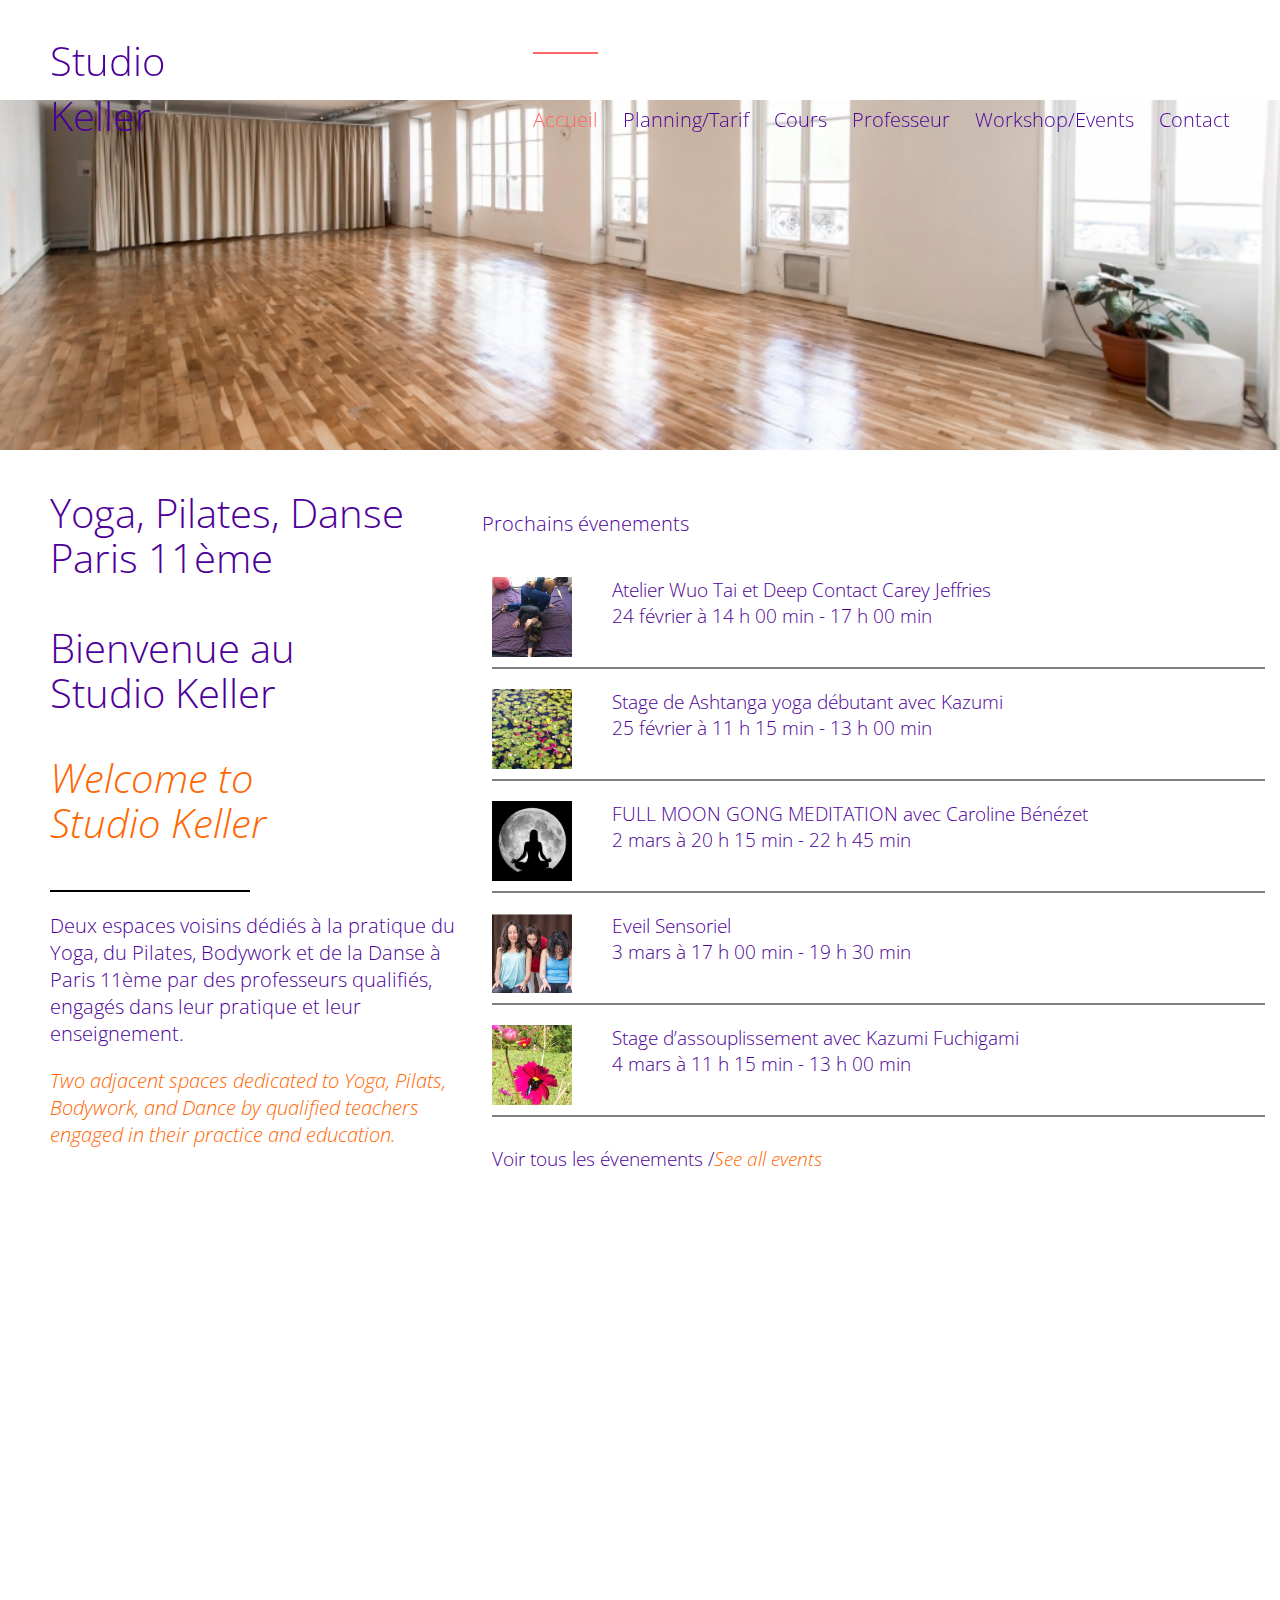
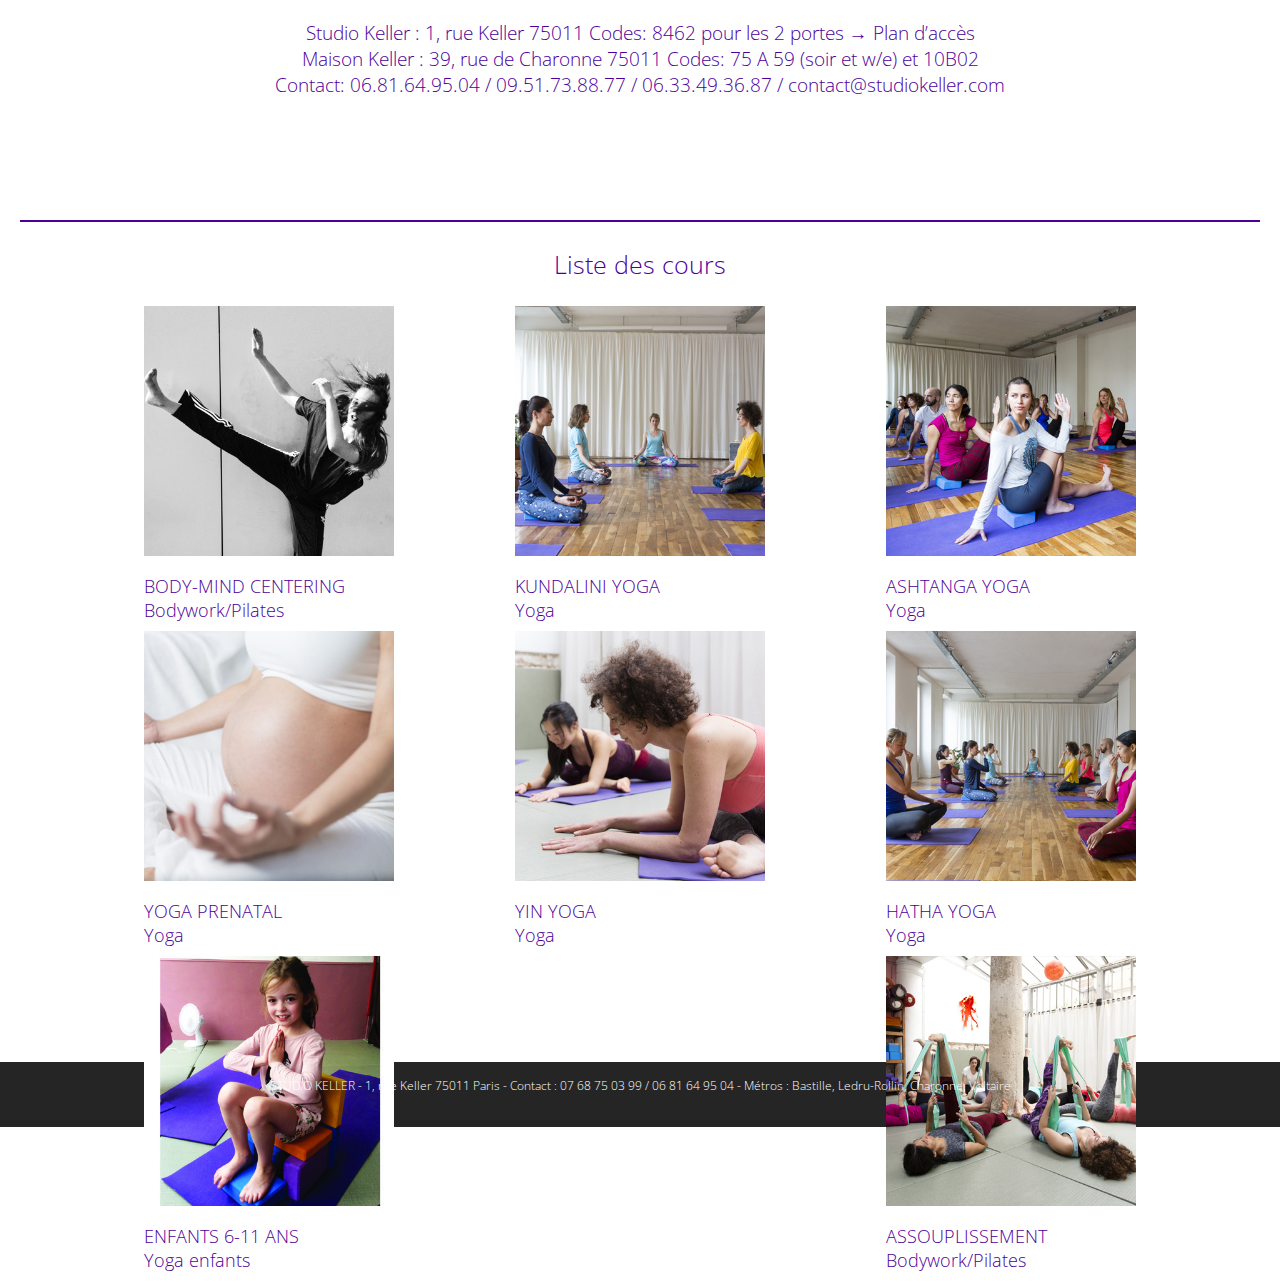
<file: docs/index.html>
<!DOCTYPE html>
<html>
  <head>
    <meta charset="utf-8">
      <link rel="stylesheet" type="text/css" href="mystyle.css">
      <link href="https://fonts.googleapis.com/css?family=Open+Sans:300,400" rel="stylesheet">
    <title>Studio Keller</title>
  </head>
  <body>
<header>




  <nav class="menu">
    <h2>Studio Keller</h2>
    <ul>
<a href="index.html" class="en-cours"><li>Accueil</li></a>
<a href="planning.html"><li>Planning/Tarif</li></a>
<a href="cours.html"><li>Cours</li></a>
<a href="#"><li>Professeur</li></a>
<a href="#"><li>Workshop/Events</li></a>
<a href="#"><li>Contact</li></a>
    </ul>
  </nav>
</header>

<div class="hide">
<div class="bandeau">
<img class="mySlides" src="studio-k.jpg" style="width:100%">
<img class="mySlides" src="cours1.jpg" style="width:100%">
<img class="mySlides" src="cours2.jpg" style="width:100%">
<img class="mySlides" src="cours4.jpg" style="width:100%">
<img class="mySlides" src="cours5.jpg" style="width:100%">
</div>
</div>

<div class="presentation">
<div class="col1">
  <div class="titres">
  <p>Yoga, Pilates, Danse</br>Paris 11ème</br></br>
Bienvenue au </br>Studio Keller</br></p>
  <i><p class="orange">Welcome to </br>Studio Keller</i></p>
</div>
<div class="separator"></div>
<div class="titre-suite">
  <p>Deux espaces voisins dédiés à la pratique du Yoga, du Pilates,
  Bodywork et de la Danse à Paris 11ème par des professeurs qualifiés,
  engagés dans leur pratique et leur enseignement.</br></p><i>
<p class="orange">Two adjacent spaces dedicated to Yoga, Pilats, Bodywork, and
Dance by qualified teachers engaged in their practice and education.</i></p>
</div>
</div>


<div class="col2">
    <p>Prochains évenements</p>
    <div class="table_row">
          <div class="row">
            <div class="photo"><img src="thumb1.jpg"></div>
            <div class="info_event">
            <p>Atelier Wuo Tai et Deep Contact Carey Jeffries</br>
            24 février à 14 h 00 min - 17 h 00 min</p>
          </div>
          </div>
          <div class="row">  <div class="photo"><img src="thumb2.jpg"></div>
            <div class="info_event">
            <p>Stage de Ashtanga yoga débutant avec Kazumi</br>
              25 février à 11 h 15 min - 13 h 00 min</p>
          </div></div>
          <div class="row">  <div class="photo"><img src="thumb3.jpg"></div>
            <div class="info_event">
            <p>FULL MOON GONG MEDITATION avec Caroline Bénézet</br>
              2 mars à 20 h 15 min - 22 h 45 min</p>
          </div></div>
          <div class="row">  <div class="photo"><img src="thumb4.jpg"></div>
            <div class="info_event">
            <p>Eveil Sensoriel</br>
              3 mars à 17 h 00 min - 19 h 30 min</p>
          </div></div>
          <div class="row">  <div class="photo"><img src="thumb5.jpg"></div>
            <div class="info_event">
            <p>Stage d’assouplissement avec Kazumi Fuchigami</br>
              4 mars à 11 h 15 min - 13 h 00 min</p>
          </div>
        </div>

    </div>
<a href="#"><p>Voir tous les évenements /<span style="color: rgb(255, 102, 0)"><i>See all events</i></span></p></a>

</div>
</div>


<div class="adresse">
  Studio Keller : 1, rue Keller 75011 Codes: 8462 pour les 2 portes → Plan d’accès</br>
  Maison Keller : 39, rue de Charonne 75011  Codes: 75 A 59 (soir et w/e) et 10B02</br>
  Contact: 06.81.64.95.04  / 09.51.73.88.77  / 06.33.49.36.87 / contact@studiokeller.com</br>
</div>

<div class="prog">
<div class="titre-prog"><p>Liste des cours</p></div>


<div class="tab_cours">
<div class="cours">
  <img src="class1.jpg">
  <p>BODY-MIND CENTERING</br>Bodywork/Pilates</p>
</div>
<div class="cours">
  <img src="class2.jpg">
  <p>KUNDALINI YOGA</br>Yoga</p>
</div>
<div class="cours">
  <img src="class3.jpg">
  <p>ASHTANGA YOGA</br>Yoga</p>
</div>
<div class="cours">
  <img src="class4.jpg">
  <p>YOGA PRENATAL</br>Yoga</p>
</div>
<div class="cours">
  <img src="class5.jpg">
  <p>YIN YOGA</br>Yoga</p>
</div>
<div class="cours">
  <img src="class6.jpg">
  <p>HATHA YOGA</br>Yoga</p>
</div>
<div class="cours">
  <img src="class7.jpg">
  <p>ENFANTS 6-11 ANS</br>Yoga enfants</p>
</div>
<div class="cours">
  <img src="class8.jpg">
  <p>ASSOUPLISSEMENT</br>
Bodywork/Pilates</p>
</div>
</div>
</div>

<footer>

<p>STUDIO KELLER - 1, rue Keller 75011 Paris - Contact : 07 68 75 03 99 / 06 81 64 95 04 - Métros : Bastille, Ledru-Rollin, Charonne, Voltaire</p>

</footer>


<script>
var myIndex = 0;
carousel();

function carousel() {
    var i;
    var x = document.getElementsByClassName("mySlides");
    for (i = 0; i < x.length; i++) {
       x[i].style.display = "none";
    }
    myIndex++;
    if (myIndex > x.length) {myIndex = 1}
    x[myIndex-1].style.display = "block";
    setTimeout(carousel, 4200); // Change image every 2 seconds
}
</script>
  </body>
</html>
</file>
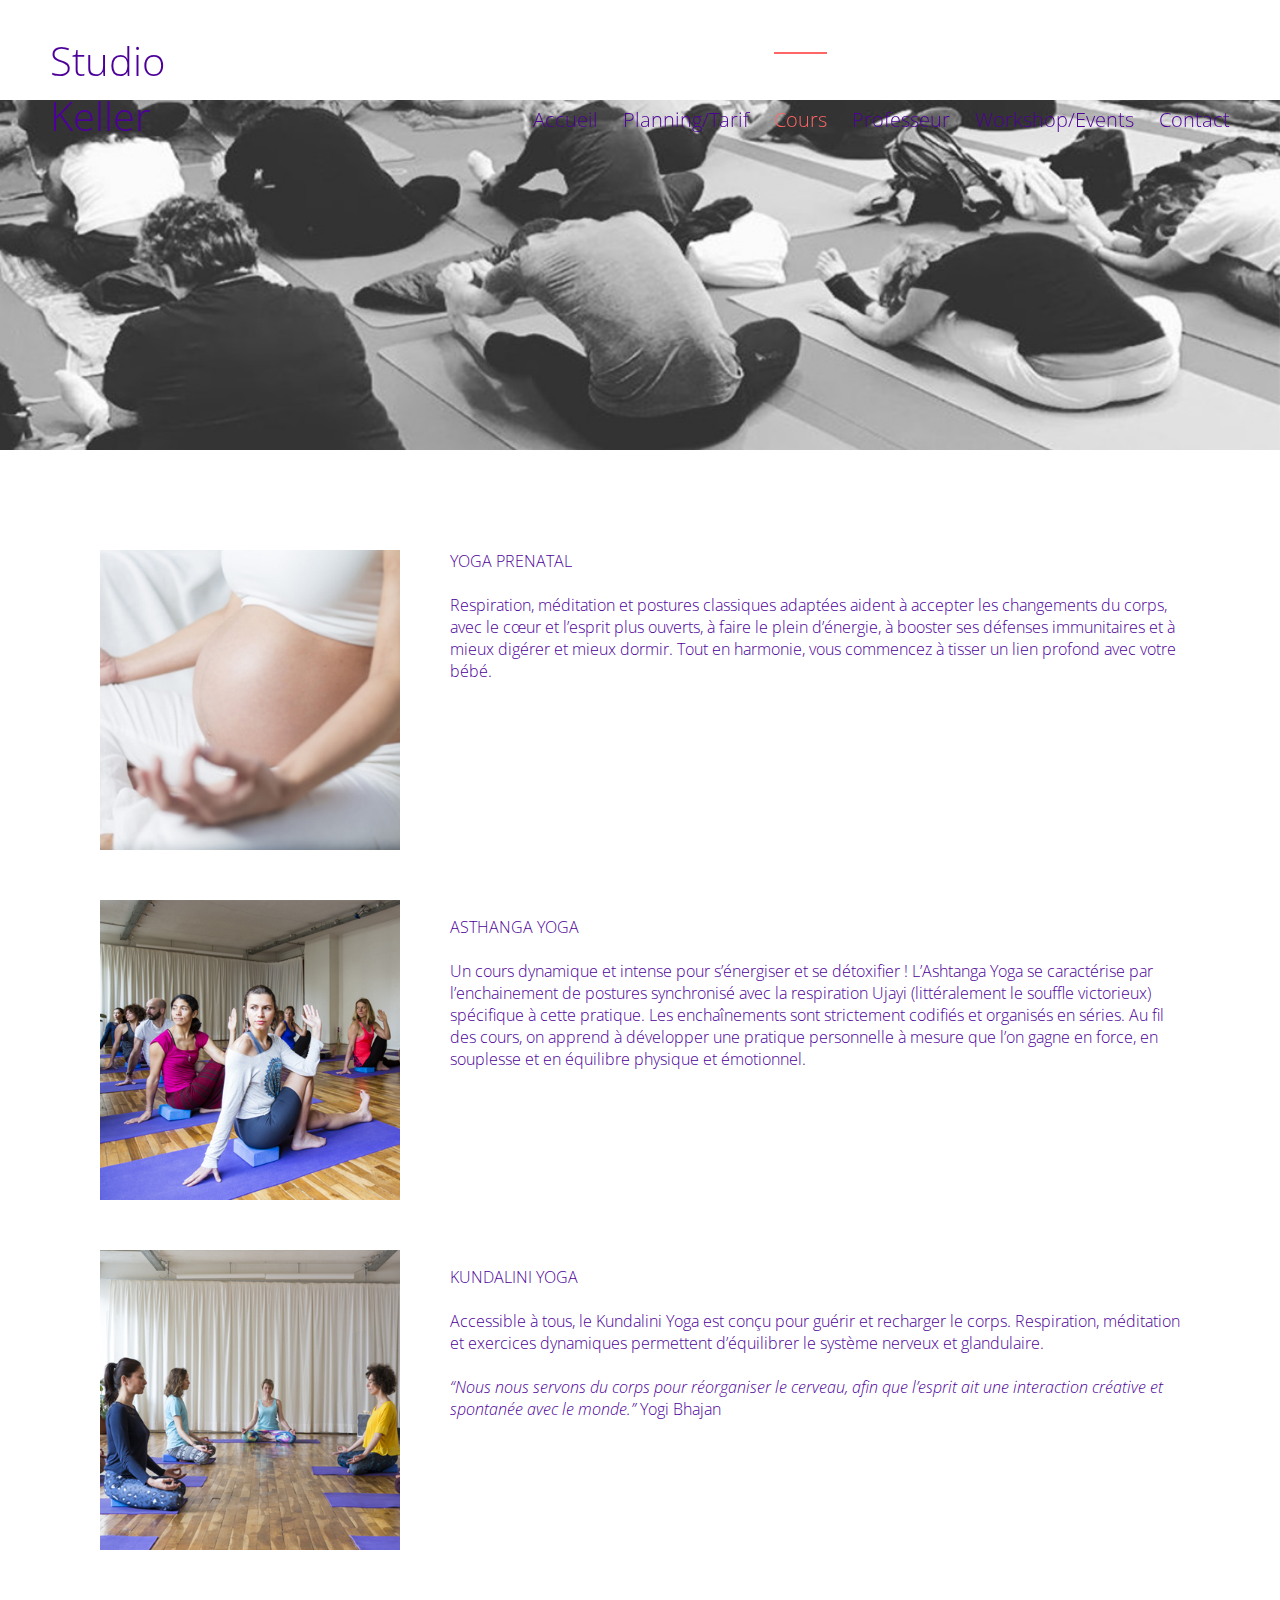
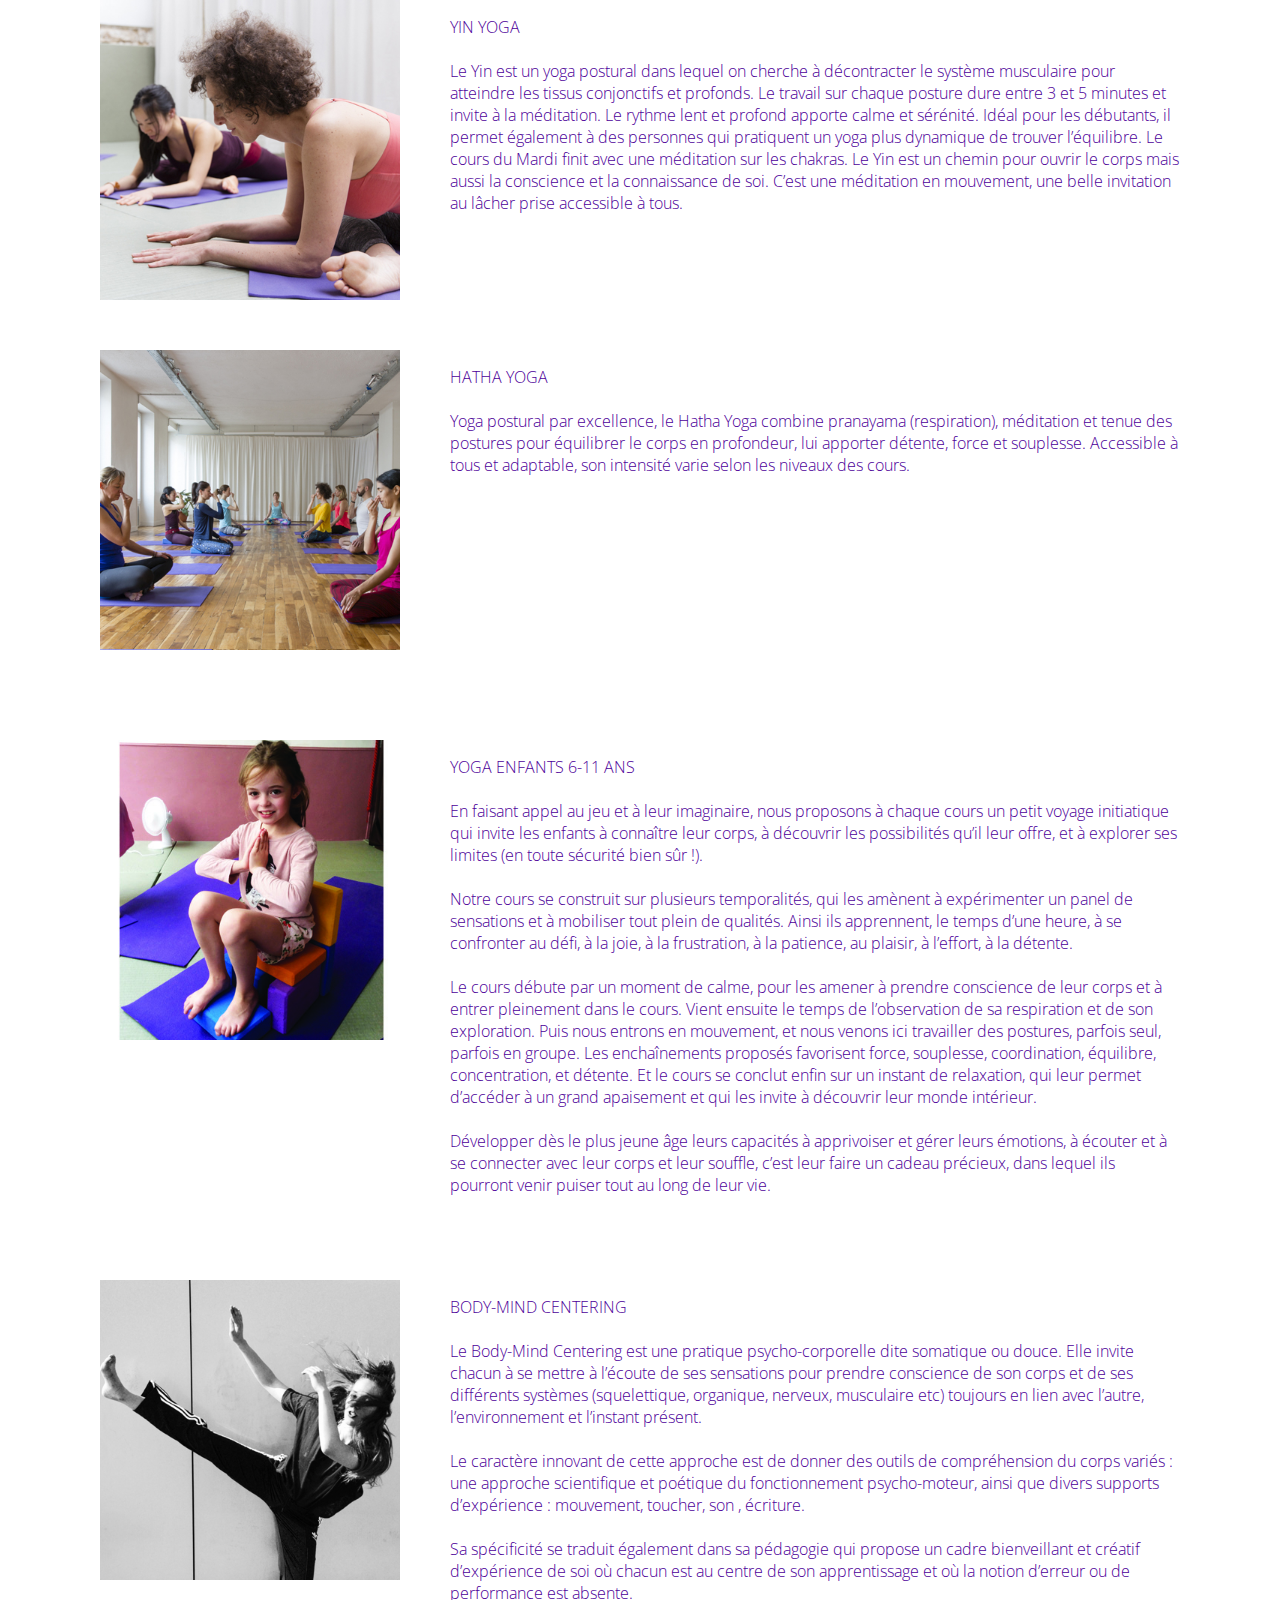
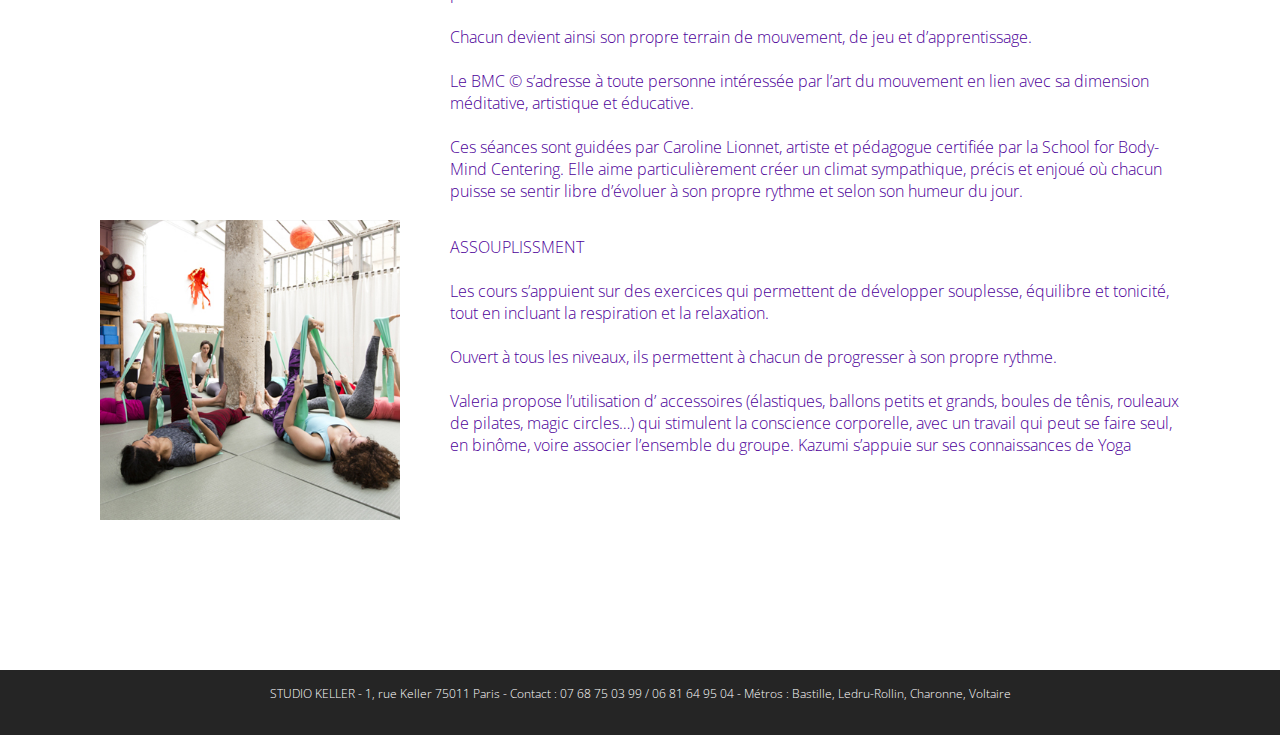
<file: docs/cours.html>
<!DOCTYPE html>
<html>
  <head>
    <meta charset="utf-8">
      <link rel="stylesheet" type="text/css" href="mystyle.css">
      <link href="https://fonts.googleapis.com/css?family=Open+Sans:300,400" rel="stylesheet">
    <title>Studio Keller</title>
  </head>
  <body>
<header>

  <nav class="menu">
    <h2>Studio Keller</h2>
    <ul>
<a href="index.html"><li>Accueil</li></a>
<a href="planning.html"><li>Planning/Tarif</li></a>
<a href="cours.html" class="en-cours"><li>Cours</li></a>
<a href="#"><li>Professeur</li></a>
<a href="#"><li>Workshop/Events</li></a>
<a href="#"><li>Contact</li></a>
    </ul>
  </nav>
</header>


<div class="bandeau3">
</div>

<section class="liste-cours">
<div class="cours-type">
  <div class="image-cours">
  <img src="class4.jpg"></div>
  <div class="info-cours">
    YOGA PRENATAL</br></br>Respiration, méditation et
    postures classiques adaptées aident à accepter
    les changements du corps, avec le cœur et l’esprit
    plus ouverts, à faire le plein d’énergie, à booster
     ses défenses immunitaires et à mieux digérer et mieux dormir.

  Tout en harmonie, vous commencez à tisser un lien profond avec votre bébé.</div>
</div>

<div class="cours-type">
  <div class="image-cours">
    <img src="class3.jpg"></div>
  <div class="info-cours">
  <p>ASTHANGA YOGA</br></br>
    Un cours dynamique et intense pour s’énergiser et se détoxifier !

  L’Ashtanga Yoga se caractérise par l’enchainement de postures synchronisé avec la respiration Ujayi (littéralement le souffle victorieux) spécifique à cette pratique.

  Les enchaînements sont strictement codifiés et organisés en séries. Au fil des cours, on
  apprend à développer une pratique personnelle à mesure que l’on gagne en force, en souplesse et en équilibre physique et émotionnel.</p>
</div>
</div>

<div class="cours-type">
  <div class="image-cours">
  <img src="class2.jpg"></div>
  <div class="info-cours">
  <p>KUNDALINI YOGA</br></br>
    Accessible à tous, le Kundalini Yoga
    est conçu pour guérir et recharger le corps.
    Respiration, méditation et exercices dynamiques
    permettent d’équilibrer le système nerveux et glandulaire.</br></br>
    <i>“Nous nous servons du corps pour réorganiser le cerveau,
    afin que l’esprit ait une interaction créative et spontanée avec le monde.”</i>
    Yogi Bhajan</p>

  </div>
</div>

<div class="cours-type">
  <div class="image-cours">
  <img src="class5.jpg"></div>

  <div class="info-cours">
  <p>YIN YOGA</br></br>
    Le Yin est un yoga postural dans lequel on cherche à décontracter le système musculaire pour atteindre les tissus conjonctifs et profonds. Le travail sur chaque posture dure entre 3 et 5 minutes et invite à la méditation. Le rythme lent et profond apporte calme et sérénité. Idéal pour les débutants, il permet également à des personnes qui pratiquent un yoga plus dynamique de trouver l’équilibre.

    Le cours du Mardi finit avec une méditation sur les chakras.

    Le Yin est un chemin pour ouvrir le corps mais aussi la conscience et la connaissance de soi. C’est une méditation en mouvement, une belle invitation au lâcher prise accessible à tous.


  </p></div>
</div>

<div class="cours-type">
  <div class="image-cours">
      <img src="class6.jpg"></div>

  <div class="info-cours">
  <p>HATHA YOGA</br></br>
    Yoga postural par excellence, le Hatha Yoga combine pranayama (respiration), méditation et tenue des postures pour équilibrer le corps en profondeur, lui apporter détente, force et souplesse.

Accessible à tous et adaptable, son intensité varie selon les niveaux des cours.
  </p>
</div>
</div>

<div class="grand cours-type">
  <div class="image-cours"><img src="class7.jpg"></div>
  <div class="info-cours">
  <p>YOGA ENFANTS 6-11 ANS</br></br>
    En faisant appel au jeu et à leur imaginaire, nous proposons à chaque cours un petit voyage initiatique qui invite les enfants à connaître leur corps, à découvrir les possibilités qu’il leur offre, et à explorer ses limites (en toute sécurité bien sûr !).</br></br>

Notre cours se construit sur plusieurs temporalités, qui les amènent à expérimenter un panel de sensations et à mobiliser tout plein de qualités. Ainsi ils apprennent, le temps d’une heure, à se confronter au défi, à la joie, à la frustration, à la patience, au plaisir, à l’effort, à la détente.</br></br>

Le cours débute par un moment de calme, pour les amener à prendre conscience de leur corps et à entrer pleinement dans le cours. Vient ensuite le temps de l’observation de sa respiration et de son exploration. Puis nous entrons en mouvement, et nous venons ici travailler des postures, parfois seul, parfois en groupe. Les enchaînements proposés favorisent force, souplesse, coordination,
équilibre, concentration, et détente. Et le cours se conclut enfin sur un instant de relaxation, qui leur permet d’accéder à un grand apaisement et qui les invite à découvrir leur monde intérieur.</br></br>

Développer dès le plus jeune âge leurs capacités à apprivoiser et gérer leurs émotions, à écouter et à se connecter avec leur corps et leur souffle, c’est leur faire un cadeau précieux, dans lequel ils pourront venir puiser tout au long de leur vie.
  </p>
</div>
</div>

<div class="grand cours-type">
  <div class="image-cours"><img src="class1.jpg"></div>
  <div class="info-cours">
  <p>BODY-MIND CENTERING</br></br>
    Le Body-Mind Centering est une pratique psycho-corporelle
    dite somatique ou douce. Elle invite chacun à se mettre à l’écoute
    de ses sensations pour prendre conscience de son corps et de ses
    différents systèmes (squelettique, organique, nerveux, musculaire etc)
    toujours en lien avec l’autre, l’environnement et l’instant présent.</br></br>

Le caractère innovant de cette approche est de donner des outils de
compréhension du corps variés : une approche scientifique et poétique
du fonctionnement psycho-moteur, ainsi que divers supports d’expérience
 : mouvement, toucher, son , écriture.</br></br>

Sa spécificité se traduit également dans sa pédagogie qui propose
un cadre bienveillant et créatif d’expérience de soi où chacun est
 au centre de son apprentissage et où la notion d’erreur ou de performance
 est absente.</br></br>

Chacun devient ainsi son propre terrain de mouvement, de jeu et
d’apprentissage.</br></br>

Le BMC © s’adresse à toute personne intéressée par l’art du
mouvement en lien avec sa dimension méditative, artistique et éducative.</br></br>

Ces séances sont guidées par Caroline Lionnet, artiste et
pédagogue certifiée par la School for Body-Mind Centering.
Elle aime particulièrement créer un climat sympathique,
précis et enjoué où chacun puisse se sentir libre d’évoluer
à son propre rythme et selon son humeur du jour.

  </p></div>
</div>

<div class="cours-type">
  <div class="image-cours"><img src="class8.jpg"></div>
  <div class="info-cours">
  <p>ASSOUPLISSMENT</br></br>
    Les cours s’appuient sur des exercices qui permettent de développer souplesse, équilibre et tonicité, tout en incluant la respiration et la relaxation.</br></br>

Ouvert à tous les niveaux, ils permettent à chacun de progresser à son propre rythme.</br></br>

Valeria propose l’utilisation d’ accessoires
(élastiques, ballons petits et grands, boules de tênis,
rouleaux de pilates, magic circles…)  qui stimulent la conscience corporelle, avec un travail qui peut se faire seul, en binôme, voire associer l’ensemble du groupe. Kazumi s’appuie sur ses connaissances de Yoga

  </p>
</div>
</div>
</section>
<footer>

<p>STUDIO KELLER - 1, rue Keller 75011 Paris - Contact : 07 68 75 03 99 / 06 81 64 95 04 - Métros : Bastille, Ledru-Rollin, Charonne, Voltaire</p>

</footer>
</file>
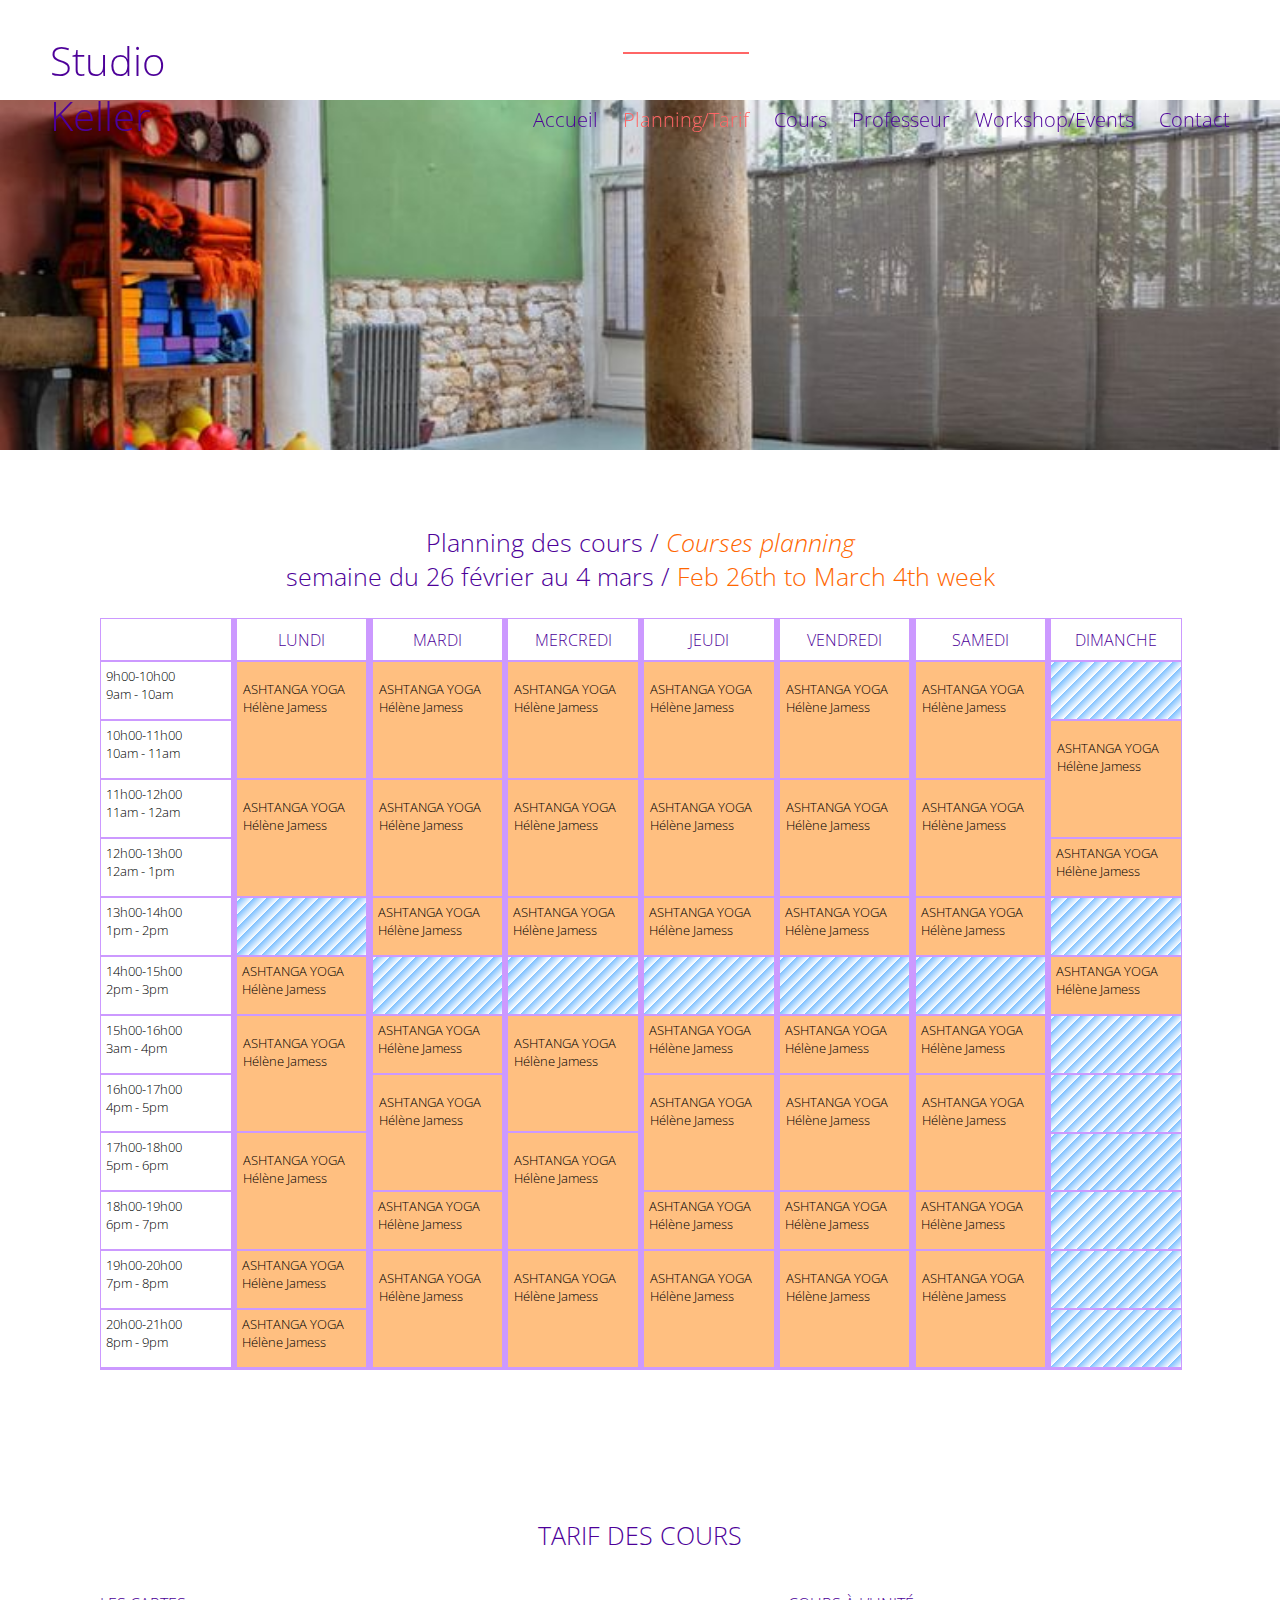
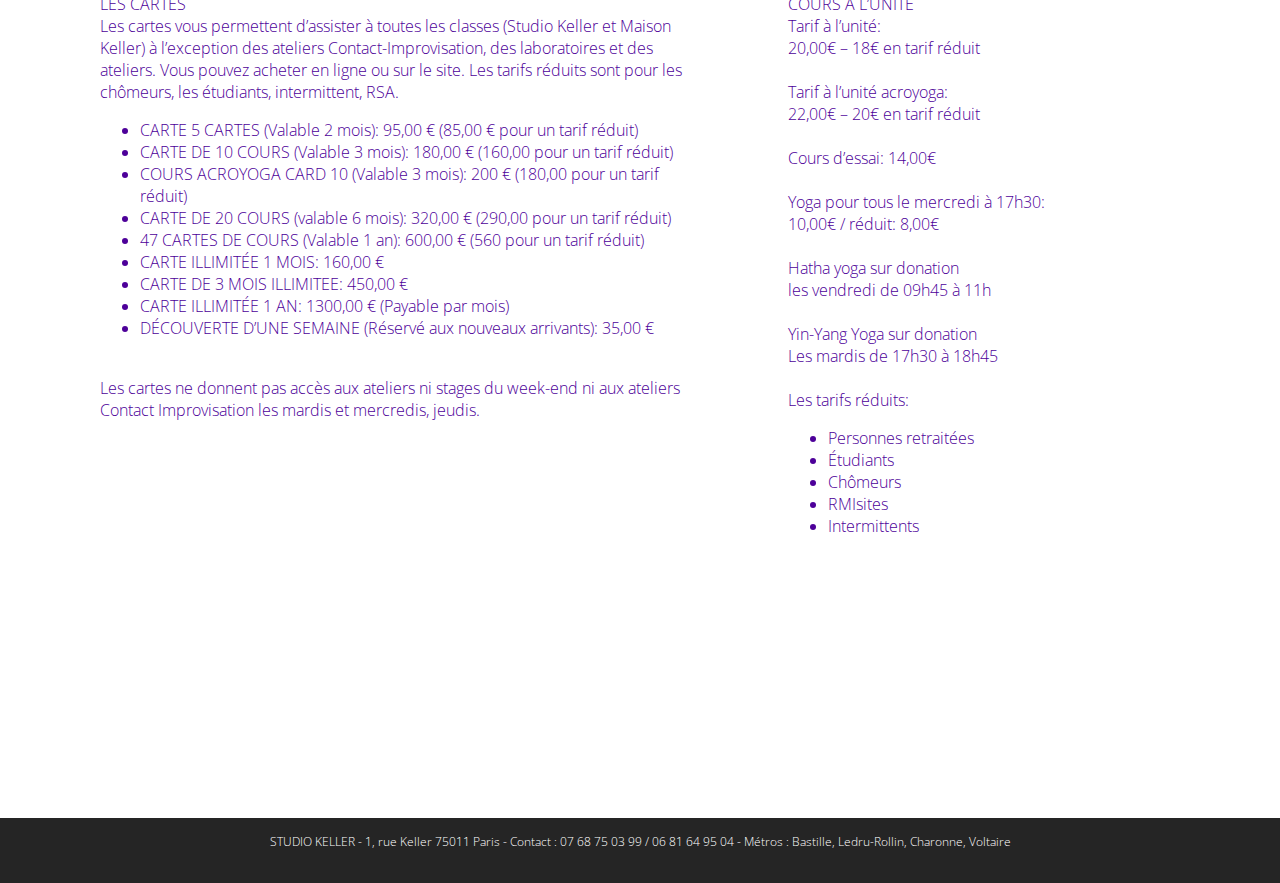
<file: docs/planning.html>
<!DOCTYPE html>
<html>
  <head>
    <meta charset="utf-8">
      <link rel="stylesheet" type="text/css" href="mystyle.css">
      <link href="https://fonts.googleapis.com/css?family=Open+Sans:300,400" rel="stylesheet">
    <title>Studio Keller</title>
  </head>
  <body>
<header>
    <nav class="menu">
      <h2>Studio Keller</h2>
      <ul>
  <a href="index.html"><li>Accueil</li></a>
  <a href="planning.html"class="en-cours"><li>Planning/Tarif</li></a>
  <a href="cours.html"><li>Cours</li></a>
  <a href="#"><li>Professeur</li></a>
  <a href="#"><li>Workshop/Events</li></a>
  <a href="#"><li>Contact</li></a>
      </ul>
    </nav>
  </header>




<div class="bandeau2">
</div>

<div class="titre-planning">
<p>Planning des cours /<span style="color: rgb(255, 102, 0)"><i> Courses planning</span></i></br>
semaine du 26 février au 4 mars /<span style="color: rgb(255, 102, 0)"> Feb 26th to March 4th week</span></p>
</div>

<section class="semaine">
<div class="planning">
<!--<table>

<tr>
  <th></th>
  <th>Lundi</th>
  <th>Mardi</th>
  <th>Mercredi</th>
  <th>Jeudi</th>
  <th>Vendredi</th>
  <th>Samedi</th>
</tr>
-->
<div class="jour">
    <div class="titre-jour"></div>
    <div class="blanche heure"><p>9h00-10h00</br>9am - 10am</p></div>
    <div class="blanche heure"><p>10h00-11h00</br>10am - 11am</p></div>
    <div class="blanche heure"><p>11h00-12h00</br>11am - 12am</p></div>
    <div class="blanche heure"><p>12h00-13h00</br>12am - 1pm</p></div>
    <div class="blanche heure"><p>13h00-14h00</br>1pm - 2pm</p></div>
    <div class="blanche heure"><p>14h00-15h00</br>2pm - 3pm</p></div>
    <div class="blanche heure"><p>15h00-16h00</br>3am - 4pm</p></div>
    <div class="blanche heure"><p>16h00-17h00</br>4pm - 5pm</p></div>
    <div class="blanche heure"><p>17h00-18h00</br>5pm - 6pm</p></div>
    <div class="blanche heure"><p>18h00-19h00</br>6pm - 7pm</p></div>
    <div class="blanche heure"><p>19h00-20h00</br>7pm - 8pm</p></div>
    <div class="blanche heure"><p>20h00-21h00</br>8pm - 9pm</p></div>
</div>

<div class="jour">
  <div class="titre-jour">LUNDI</div>
  <div class="heure2"><p>ASHTANGA YOGA</br>Hélène Jamess</p></div>
  <div class="heure2"><p>ASHTANGA YOGA</br>Hélène Jamess</p></div>
  <div class="pause heure"></div>
  <div class="heure"><p>ASHTANGA YOGA</br>Hélène Jamess</p></div>
  <div class="heure2"><p>ASHTANGA YOGA</br>Hélène Jamess</p></div>
  <div class="heure2"><p>ASHTANGA YOGA</br>Hélène Jamess</p></div>
  <div class="heure"><p>ASHTANGA YOGA</br>Hélène Jamess</p></div>
  <div class="heure"><p>ASHTANGA YOGA</br>Hélène Jamess</p></div>
</div>

<div class="jour">
  <div class="titre-jour">MARDI</div>
  <div class="heure2"><p>ASHTANGA YOGA</br>Hélène Jamess</p></div>
  <div class="heure2"><p>ASHTANGA YOGA</br>Hélène Jamess</p></div>
  <div class="heure"><p>ASHTANGA YOGA</br>Hélène Jamess</p></div>
  <div class="pause heure"></div>
  <div class="heure"><p>ASHTANGA YOGA</br>Hélène Jamess</p></div>
  <div class="heure2"><p>ASHTANGA YOGA</br>Hélène Jamess</p></div>
  <div class="heure"><p>ASHTANGA YOGA</br>Hélène Jamess</p></div>
  <div class="heure2"><p>ASHTANGA YOGA</br>Hélène Jamess</p></div>
</div>
<div class="jour">
  <div class="titre-jour">MERCREDI</div>
  <div class="heure2"><p>ASHTANGA YOGA</br>Hélène Jamess</p></div>
  <div class="heure2"><p>ASHTANGA YOGA</br>Hélène Jamess</p></div>
  <div class="heure"><p>ASHTANGA YOGA</br>Hélène Jamess</p></div>
  <div class="pause heure"></div>
  <div class="heure2"><p>ASHTANGA YOGA</br>Hélène Jamess</p></div>
  <div class="heure2"><p>ASHTANGA YOGA</br>Hélène Jamess</p></div>
  <div class="heure2"><p>ASHTANGA YOGA</br>Hélène Jamess</p></div>
</div>
<div class="jour">
  <div class="titre-jour">JEUDI</div>
  <div class="heure2"><p>ASHTANGA YOGA</br>Hélène Jamess</p></div>
  <div class="heure2"><p>ASHTANGA YOGA</br>Hélène Jamess</p></div>
  <div class="heure"><p>ASHTANGA YOGA</br>Hélène Jamess</p></div>
  <div class="pause heure"></div>
  <div class="heure"><p>ASHTANGA YOGA</br>Hélène Jamess</p></div>
  <div class="heure2"><p>ASHTANGA YOGA</br>Hélène Jamess</p></div>
  <div class="heure"><p>ASHTANGA YOGA</br>Hélène Jamess</p></div>
  <div class="heure2"><p>ASHTANGA YOGA</br>Hélène Jamess</p></div>
</div>
<div class="jour">
  <div class="titre-jour">VENDREDI</div>
  <div class="heure2"><p>ASHTANGA YOGA</br>Hélène Jamess</p></div>
  <div class="heure2"><p>ASHTANGA YOGA</br>Hélène Jamess</p></div>
  <div class="heure"><p>ASHTANGA YOGA</br>Hélène Jamess</p></div>
  <div class="pause heure"></div>
  <div class="heure"><p>ASHTANGA YOGA</br>Hélène Jamess</p></div>
  <div class="heure2"><p>ASHTANGA YOGA</br>Hélène Jamess</p></div>
  <div class="heure"><p>ASHTANGA YOGA</br>Hélène Jamess</p></div>
  <div class="heure2"><p>ASHTANGA YOGA</br>Hélène Jamess</p></div>
</div>
<div class="jour">
  <div class="titre-jour">SAMEDI</div>
  <div class="heure2"><p>ASHTANGA YOGA</br>Hélène Jamess</p></div>
  <div class="heure2"><p>ASHTANGA YOGA</br>Hélène Jamess</p></div>
  <div class="heure"><p>ASHTANGA YOGA</br>Hélène Jamess</p></div>
  <div class="pause heure"></div>
  <div class="heure"><p>ASHTANGA YOGA</br>Hélène Jamess</p></div>
  <div class="heure2"><p>ASHTANGA YOGA</br>Hélène Jamess</p></div>
  <div class="heure"><p>ASHTANGA YOGA</br>Hélène Jamess</p></div>
  <div class="heure2"><p>ASHTANGA YOGA</br>Hélène Jamess</p></div>
</div>
<div class="jour">
  <div class="titre-jour">DIMANCHE</div>
  <div class="pause heure"></div>
  <div class="heure2"><p>ASHTANGA YOGA</br>Hélène Jamess</p></div>
  <div class="heure"><p>ASHTANGA YOGA</br>Hélène Jamess</p></div>
  <div class="pause heure"></div>
  <div class="heure"><p>ASHTANGA YOGA</br>Hélène Jamess</p></div>
  <div class="pause heure"></div>
  <div class="pause heure"></div>
  <div class="pause heure"></div>
  <div class="pause heure"></div>
  <div class="pause heure"></div>
  <div class="pause heure"></div>
</div>
</div>


</section>


<div class="tarif">
  <div class="titre-tarif"><p>TARIF DES COURS</p>
  </div>

  <section class="tarif-detail">
  <div class="carte">
    <p>LES CARTES</br>
    Les cartes vous permettent d’assister à toutes les classes (Studio Keller et Maison Keller) à l’exception des ateliers Contact-Improvisation, des laboratoires et des ateliers. Vous pouvez acheter en ligne ou sur le site. Les tarifs réduits sont pour les chômeurs, les étudiants, intermittent, RSA.</li>
    <ul>
    <li>CARTE 5 CARTES (Valable 2 mois): 95,00 € (85,00 € pour un tarif réduit)</li>
    <li>CARTE DE 10 COURS (Valable 3 mois): 180,00 € (160,00 pour un tarif réduit)</li>
    <li>COURS ACROYOGA CARD 10 (Valable 3 mois): 200 € (180,00 pour un tarif réduit)</li>
    <li>CARTE DE 20 COURS (valable 6 mois): 320,00 € (290,00 pour un tarif réduit)</li>
    <li>47 CARTES DE COURS (Valable 1 an): 600,00 € (560 pour un tarif réduit)</li>
    <li>CARTE ILLIMITÉE 1 MOIS: 160,00 €</li>
    <li>CARTE DE 3 MOIS ILLIMITEE: 450,00 €</li>
    <li>CARTE ILLIMITÉE 1 AN: 1300,00 € (Payable par mois)</li>
    <li>DÉCOUVERTE D’UNE SEMAINE (Réservé aux nouveaux arrivants): 35,00 €</li>
  </ul></br>
    Les cartes ne donnent pas accès aux ateliers ni stages du week-end ni aux ateliers Contact Improvisation les mardis et mercredis, jeudis.</p>
  </div>
  <div class="cours-unite">
  <p>  COURS À L’UNITÉ</br>
Tarif à l’unité:</br>
20,00€ – 18€  en tarif réduit</br></br>

Tarif à l’unité acroyoga:</br>
22,00€ – 20€  en tarif réduit</br></br>

Cours d’essai: 14,00€</br></br>

Yoga pour tous le mercredi à 17h30:</br>
10,00€ / réduit: 8,00€</br></br>

Hatha yoga sur donation</br>
les vendredi de 09h45 à 11h</br></br>

Yin-Yang Yoga sur donation</br>
Les mardis de 17h30 à 18h45</br></br>


Les tarifs réduits:
<ul>
<li>Personnes retraitées</li>
<li>Étudiants</li>
<li>Chômeurs</li>
<li>RMIsites</li>
<li>Intermittents</li>
</ul></p>
</div>
</section>


</div>
<footer>

<p>STUDIO KELLER - 1, rue Keller 75011 Paris - Contact : 07 68 75 03 99 / 06 81 64 95 04 - Métros : Bastille, Ledru-Rollin, Charonne, Voltaire</p>

</footer>
</file>
<file: docs/mystyle.css>
body{
  margin: 0px;
  font-family: 'Open Sans', sans-serif;
  font-weight: 300;
  color: #4d0099;
}



header{
height: 100px;
background-color: white;
display: block;
width: 100%;
position: fixed;
}

.menu{
  margin : 0 50px 0 50px;
  max-width: 100%;
  display: flex;
  justify-content: space-between;
  align-items: center;

  }


.menu ul{
  list-style: none;
  width: 60%;
  font-size: 20px;
  display: flex;
  flex-direction: row;
  align-self: flex-end;
  justify-content: space-between;
  padding-left: 260px;
  margin-top: 0px;


  }

.menu a{
display: inline;
margin-top: 0px;
padding-top: 52px;
padding-bottom: 23px;
border-top: 2px solid transparent;
text-decoration: none;
color: #4d0099;
  }

.menu h2{
font-size : 40px;
font-weight: 300;
}

.menu .en-cours{
  border-top : 2px solid #ff6666;
  color: #ff6666;
}

.menu a:hover{
  border-top : 2px solid #ff6666;
  color: #ff6666;
}

.hide {
  width: 100%;
  overflow: hidden;
  justify-content: center;
  height: 450px
}
.bandeau{
width:100%;
margin-top: -180px;
}

.bandeau2{

  background-image: url('studio.jpg');
  background-repeat: no-repeat;
  background-position: center;
  background-size: cover;
  height: 450px;
}

.bandeau3{

  background-image: url('pagecours.jpg');
  background-repeat: no-repeat;
  background-position: center;
  background-size: cover;
  height: 450px;
}
.presentation{
  display: flex;
  flex-direction: column;
  flex-wrap: wrap;
  height: 130vh;
  margin: 0 30px 0 30px;
}

.orange {
  color: #ff6600;
}
.presentation .col1{
  flex-wrap: wrap;
  padding: 0 5px 0 20px;
  width: 35%;
}

.titres{
  font-size: 40px;
  line-height: 45px;
}
.titre-suite{
  font-size: 20px;
  padding-right: 20px;
}
.separator{
  height: 5px;
  border-bottom: 2px solid black;
  width: 200px;
}

.presentation .col2{
width: 65%;
flex-direction: row;
flex-wrap: wrap;
padding-top: 40px;
font-size: 20px;
}
.table_row{
display: grid;
grid-template-row: auto auto auto auto;
grid-gap: 10px;
padding: 10px;
}

.row {
display: flex;
flex-direction: row;
border-bottom: 2px solid grey;
padding:10px 0 35px 0;
font-size: 30px;
height: 55px;
}

.row img{
  width: 80px;
}

.info_event{
  height: 50px;
  padding-left: 40px;
}
.info_event p{
  margin: 0px;
  height: 70px;
  font-size: 19px;
}


.col2 a{
  text-decoration: none;
  font-size: 19px;
  margin: 0px;
  color: #4d0099;
  display: inline;
}
.col2 a p{
  padding-left: 10px;
}

.adresse{
  font-size: 19px;
  text-align: center;
  height: 200px;
  width: 100%;
}

.prog{
margin: 0 20px 0 20px;
display: flex;
flex-wrap: nowrap;
flex-direction: column;
border-top: 2px solid #4d0099;
height: 790px;
align-items: center;
font-size: 25px;
margin-bottom: 50px;

}
/*.titre-prog{
  align-items: center;
}*/
.tab_cours{
  display: flex;
  flex-wrap: wrap;
  width: 80%;
  height: 140%;
  justify-content: space-between;
}

.tab_cours p{
font-size: 18px;

}

.cours{
display: flex;
flex-wrap: wrap;
flex-direction: row;
height:325px;
width: 250px;

}

.cours img{
  height:250px;
}


footer {
  background-color: #252525;
  height: 65px;
  font-size: 12px;
  text-align: center;
  color: white;
}

footer p{
padding-top: 15px;
}

/*planning*/

.titre-planning{
  padding-top: 50px;
text-align: center;
font-size: 25px;
}
.semaine{
  margin: 0 100px 100px 100px;
  height: 800px;
}
.planning{
  display: flex;
  flex-direction: row;
  height: 750px;
  width: 100%;
  background-color: #cc99ff;
  justify-content: space-between;
  border: 1px solid #cc99ff
;
}

.jour{
  display: flex;
  flex-direction: column;
  width: 12%;
  height: 100%;
  background-color: #cc99ff;
}


.titre-jour{
  height: 50px;
  background-color: white;
  margin-bottom: 2px;
text-align: center;
padding-top: 10px;
}
.jour .blanche{
    background-color: white;
}
.heure{
  height: 11%;
  background-color: #ffbf80;
  margin:0px 0px 2px 0;
  font-size: 13px;
  padding: 5px 0 0 5px;
  color: black;
  justify-content: center;
}

.heure2{
  height: 23.5%;
  background-color: green;
  margin:0px 0px 2px 0;
  font-size: 13px;
  padding: 5px 0 0 6px;
  color: black;
  justify-content: center;
  background-color: #ffbf80;
}

.heure p{
  margin: 0px;
}

.planning .jour .pause{
  background: repeating-linear-gradient(-45deg, white, #80c1ff 7%);
}

.tarif{
    margin: 0 100px 100px 100px;
    height: 800px;
}

.titre-tarif{
  font-size: 25px;
  width: 100%;
  text-align: center;
}

.tarif-detail{
  display: flex;
  flex-direction: row;
}

.carte{
  width: 60%;
}

.cours-unite{
  width: 40%;
  padding-left: 100px;
}
.liste-cours{
  margin: 100px 100px 100px 100px;
  height: auto;

}
.liste-cours .grand{
  height: 500px;
  margin: 40px 0 40px 0;
}
.cours-type{
  display: flex;
  flex-direction: row;
  height: 350px;
}

.image-cours img{
  width:300px;
}
.info-cours{
  padding-left: 50px;
}
</file>
